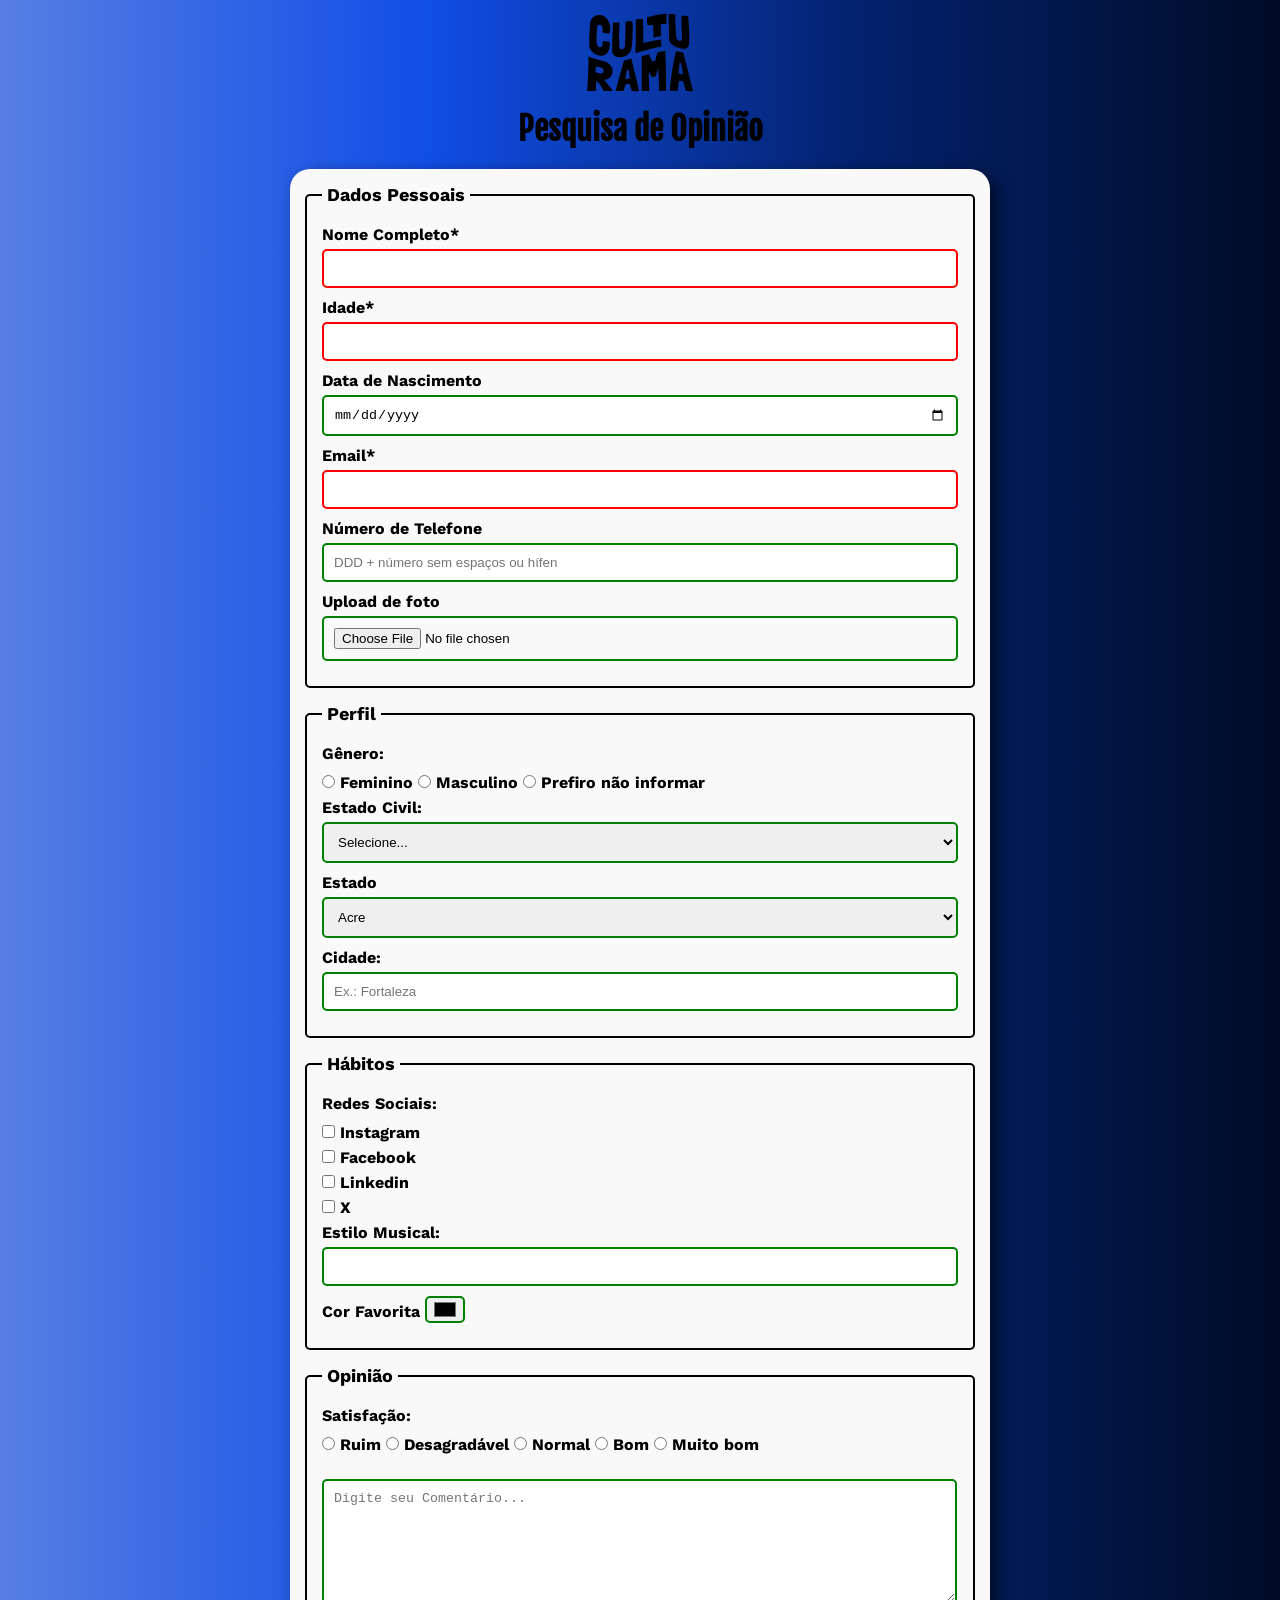
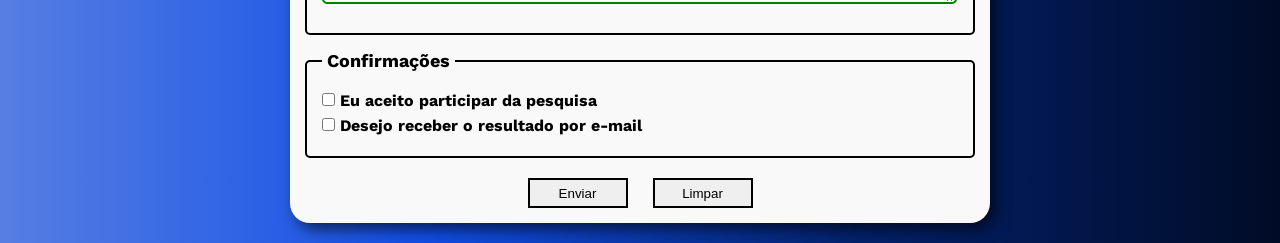
<file: index.html>
<!DOCTYPE html>
<html lang="pt-br">
<head>
    <meta charset="UTF-8">
    <meta name="viewport" content="width=device-width, initial-scale=1.0">
    <link rel="icon" href="Adicionais/culturama-favico.png">
    <link rel="stylesheet" href="style.css">
    <link rel="preconnect" href="https://fonts.googleapis.com">
    <link rel="preconnect" href="https://fonts.gstatic.com" crossorigin>
    <link href="https://fonts.googleapis.com/css2?family=Fjalla+One&family=Work+Sans&display=swap" rel="stylesheet">

    <title>Pesquisa Culturama</title>



</head>

<body>
    <main>
        <header>
        <img src="Adicionais/logo-culturama.png" alt="Logo culturama">
        <h1>Pesquisa de Opinião</h1>
    </header>
    <div class="allTextContent">
    <section>
        <form action="sucesso.html" method="get">
            <fieldset>
                <!-- Dados Pessoais-->
                <legend>Dados Pessoais</legend>
                <label for="name">Nome Completo* </label>
                <input id="name" type="text" name="userName" pattern=".{6,}" required>
                <br>
                <label for="age">Idade*</label>
                <input id="age" type="number" name="userAge" min="12" max="100" required> 
                <br>
                <label for="birthDate">Data de Nascimento</label>
                <input id="birthDate" type="date" name="birthDate">
                <br>
                <label for="userEmail">Email*</label>
                <input id="userEmail" type="email" name="userEmail" required>
                <br>
                <label for="phoneNumber">Número de Telefone</label>
                <input id="phoneNumber" type="tel" name="userPhoneNumber" pattern="[0-9]{11>}" placeholder="DDD + número sem espaços ou hífen">
                <br> 
                <label for="image">Upload de foto</label>
                <input id="image" type="file" accept="image/*" name="userImage">
                <br>
                
            </fieldset>

            <fieldset>

                <legend>Perfil</legend>

                <p>Gênero:</p>
                <input id="fem" type="radio" name="userGender" value="Feminino">
                <label for="fem">Feminino</label>

                <input id="masc" type="radio" name="userGender" value="Masculino">
                <label for="masc">Masculino</label>

                <input id="notInformed" type="radio" name="userGender" value="noInformed">
                <label for="notInformed">Prefiro não informar</label>
                <br>
                <label for="maritalStatus">Estado Civil:</label>
                <select id="maritalStatus" name="userMaritalStatus">
                    <option value="notInformed">Selecione...</option>
                    <option value="casado">Casado</option>
                    <option value="solteiro">Solteiro</option>
                    <option value="divorciado">Divorcido</option>
                    <option value="uniaoestavel">União Estável</option>
                </select>

                <br>
                <label for="state">Estado</label>
                <select id="state" name="userState" required>
                    <option value="acre">Acre</option>
                    <option value="alagoas">Alagoas</option>
                    <option value="amapa">Amapá</option>
                    <option value="amazonas">Amazonas</option>
                    <option value="bahia">Bahia</option>
                    <option value="ceara">Ceará</option>
                    <option value="distritoFederal">Distrito Federal</option>
                    <option value="espiritoSanto">Espirito Santo</option>
                    <option value="goias">Goiás</option>
                    <option value="maranhao">Maranhão</option>
                    <option value="matoGrossoDoSul">Mato Grosso do Sul</option>
                    <option value="matoGrosso">Mato Grosso</option>
                    <option value="minasGerais">Minas Gerais</option>
                    <option value="para">Pará</option>
                    <option value="paraiba">Paraíba</option>
                    <option value="parana">Paraná</option>
                    <option value="pernambuco">Pernambuco</option>
                    <option value="piaui">Piauí</option>
                    <option value="rioDeJaneiro">Rio de Janeiro</option>
                    <option value="rioGrandeDoNorte">Rio Grande do Norte</option>
                    <option value="rioGrandeDoSul">Rio Grande do Sul</option>
                    <option value="rondonia">Rondônia</option>
                    <option value="roraima">Roraima</option>
                    <option value="santaCatarina">Santa Catarina</option>
                    <option value="saoPaulo">São Paulo</option>
                    <option value="sergipe">Sergipe</option>
                    <option value="tocantins">Tocantins</option>
                </select>

                <br>

                <section>
                    <label for="userCity">Cidade:</label>
                    <input type="text" id="userCity" name="userCity" autocomplete="address-level2" placeholder="Ex.: Fortaleza" />
                </section>

            </fieldset>

            <fieldset>
                <legend>Hábitos</legend>

                <p>Redes Sociais:</p>

                <input id="instagram" type="checkbox" name="social" value="instagram">
                <label for="instagram">Instagram</label>
                <br>
                <input id="facebook" type="checkbox" name="social" value="facebook">
                <label for="facebook">Facebook</label>
                <br>
                <input id="linkedin" type="checkbox" name="social" value="linkedin">
                <label for="linkedin">Linkedin</label>
                <br>
                <input id="x" type="checkbox" name="social" value="x">
                <label for="x">X</label>
                <br>
                <label for="musicStyle">Estilo Musical: </label>
                <input list="styleTypes" id="musicStyle" name="userMusicStyle" type="text">
                <datalist id="styleTypes">
                    <option value="Rock">
                    <option value="Pop">
                    <option value="Samba">
                    <option value="Sertanejo">
                </datalist>
                <br>
                <label for="favoriteColor">Cor Favorita</label>
                <input type="color" name="userFavoriteColor" id="favoriteColor">

            </fieldset>

            <fieldset>
                <legend>Opinião</legend>

                <p>Satisfação:</p>
                <input id="bad" type="radio" name="userOpinion" value="Ruim">
                <label for="bad">Ruim</label>

                <input id="desagradavel" type="radio" name="userOpinion" value="Desagradável">
                <label for="desagradavel">Desagradável</label>

                <input id="normal" type="radio" name="userOpinion" value="Normal">
                <label for="normal">Normal</label>

                <input id="bom" type="radio" name="userOpinion" value="Bom">
                <label for="bom">Bom</label>

                <input id="muitoBom" type="radio" name="userOpinion" value="MuitoBom">
                <label for="muitoBom">Muito bom</label>
                <br>
                <label for="text"></label>
                <textarea style="width: 635px; height: 125px;" name="comentario" placeholder="Digite seu Comentário..."></textarea>
            </fieldset>

            <fieldset>
                <legend>Confirmações</legend>

                <input type="checkbox"p name="userLgpd" id="userLgpdTerm" value="accepted" required>
                <label for="userLgpdTerm">Eu aceito participar da pesquisa</label>
                <br>
                <input type="checkbox" name="userGetResult" id="getResult" value="accepted">
                <label for="getResult">Desejo receber o resultado por e-mail</label>
            </fieldset>

            <div class="button-container">
                <button type="submit">Enviar</button>
                <button type="reset">Limpar</button>
            </div>
        </form>
    </section>
    </div>
    </main>
</body>
</html>
</file>
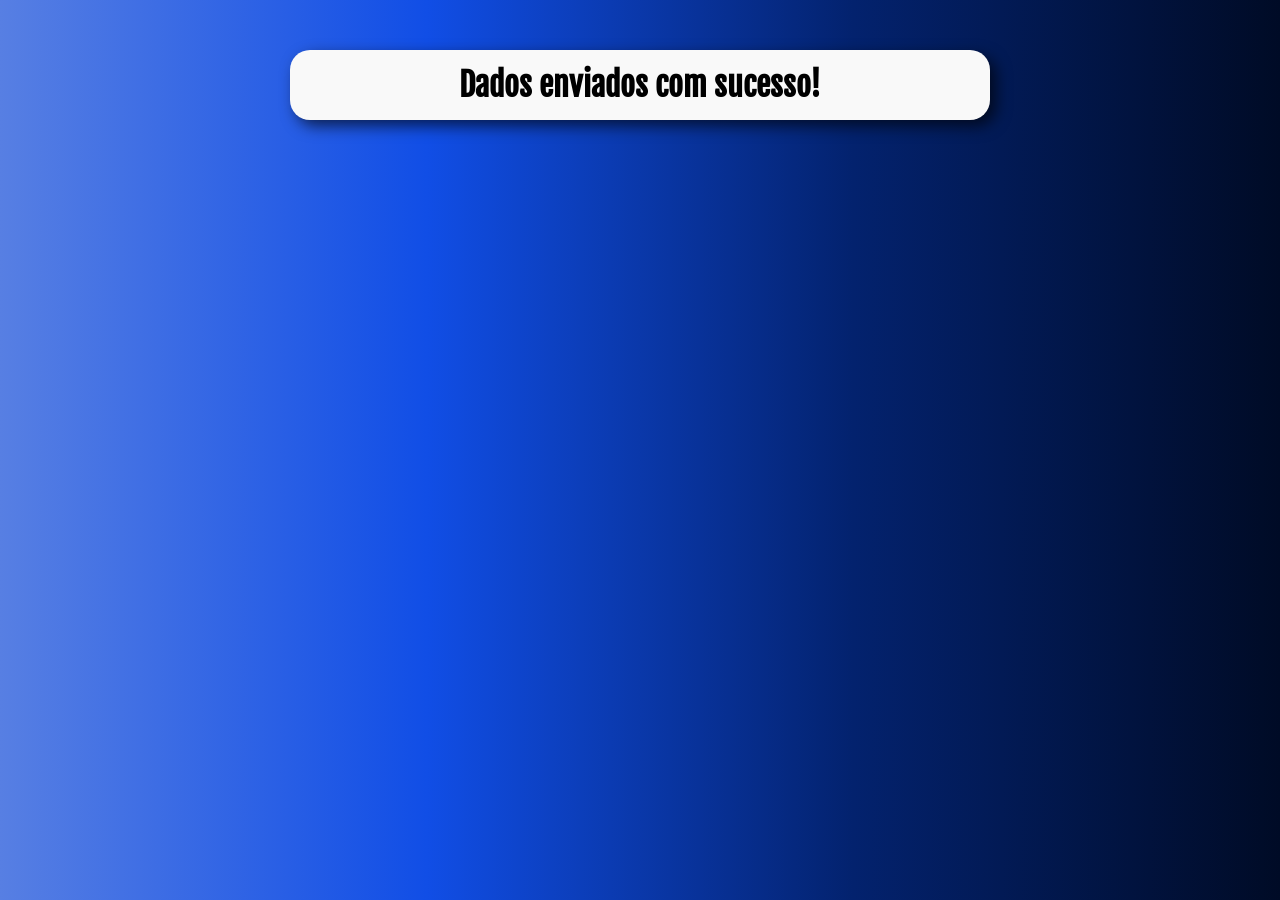
<file: sucesso.html>
<!DOCTYPE html>
<html lang="en">
<head>
    <meta charset="UTF-8">
    <meta name="viewport" content="width=device-width, initial-scale=1.0">
    <link rel="shortcut icon" href="../Culturama/Adicionais/culturama-favico.png" type="image/x-icon">
    <link rel="stylesheet" href="style.css">
    
    <link rel="preconnect" href="https://fonts.googleapis.com">
    <link rel="preconnect" href="https://fonts.gstatic.com" crossorigin>
    <link href="https://fonts.googleapis.com/css2?family=Fjalla+One&family=Work+Sans&display=swap" rel="stylesheet">

    <title>Enviado com Sucesso!</title>
</head>
<body>
    <main>
        <div class="allTextContent" style="margin-top: 50px;">
            <h1 style="text-align: center;">Dados enviados com sucesso!</h1>
        </div>
    </main>
</body>
</html>
</file>
<file: style.css>
@charset 'UTF-8';

* {
    margin: 0;
    padding: 0;
    box-sizing: border-box;
}

body {
    background-image: linear-gradient(to left, #000B26, #03226E, #114EE6, #577FE3);
    font-family: "Work Sans", sans-serif;
}

main {
    width: 100%;
    max-width: 700px;
    margin: 0 auto 20px;

}

form {
    
}

fieldset {
    padding: 15px;
    border: 2px solid black;
    border-radius: 5px;
    margin-bottom: 15px;
}

h1 {
    font-family: "Fjalla One", sans-serif;
}


header {
    text-align: center;
    margin-bottom: 20px;
}

legend {
    font-size: 18px;
    margin-bottom: 5px;
    font-weight: bold;
    padding: 0 5px;
}

label {
    display: inline-block;
    margin-bottom: 5px;
    font-weight: bold;
}

p {
    font-weight: bold;
    margin-bottom: 10px;
}

input, 
select, 
textarea {
    width: 100%;
    padding: 10px;
    margin-bottom: 10px;
    border: 2px solid black;
    border-radius: 5px;
}

input[type="radio"],
input[type="checkbox"]{
    width: auto;
}

input[type="color"] {
    width: 40px;
    padding: 0 5px;
}

textarea {
    max-width: 635px;
    max-height: 225px;
}

button {
    border: 2px solid black;
    margin: 0 10px;
    padding: 2px 10px;
    transition: 0.3s;
    width: 100px;
    height: 30px;
}

button:hover {
    cursor: pointer;
    background-color: #114EE6;
    color: #000000;
    transform: scale(1.1);
    box-shadow: 0 0 7px #03226E;
    border-radius: 5px;
}


.button-container {
    text-align: center; /* Centraliza tudo que está dentro dela (os botões) */
    width: 100%;
    margin-top: 20px;   /* Adiciona um espaço extra após o último fieldset */
}

.allTextContent {
    background-color: #f9f9f9;
    padding: 15px;
    border-radius: 20px;
    box-shadow: 6px 6px 15px #000000a5;
}


input:invalid, 
select:invalid, 
textarea:invalid {
    border-color: red;
}


input:valid, 
select:valid, 
textarea:valid {
    border-color: green;
}
</file>
